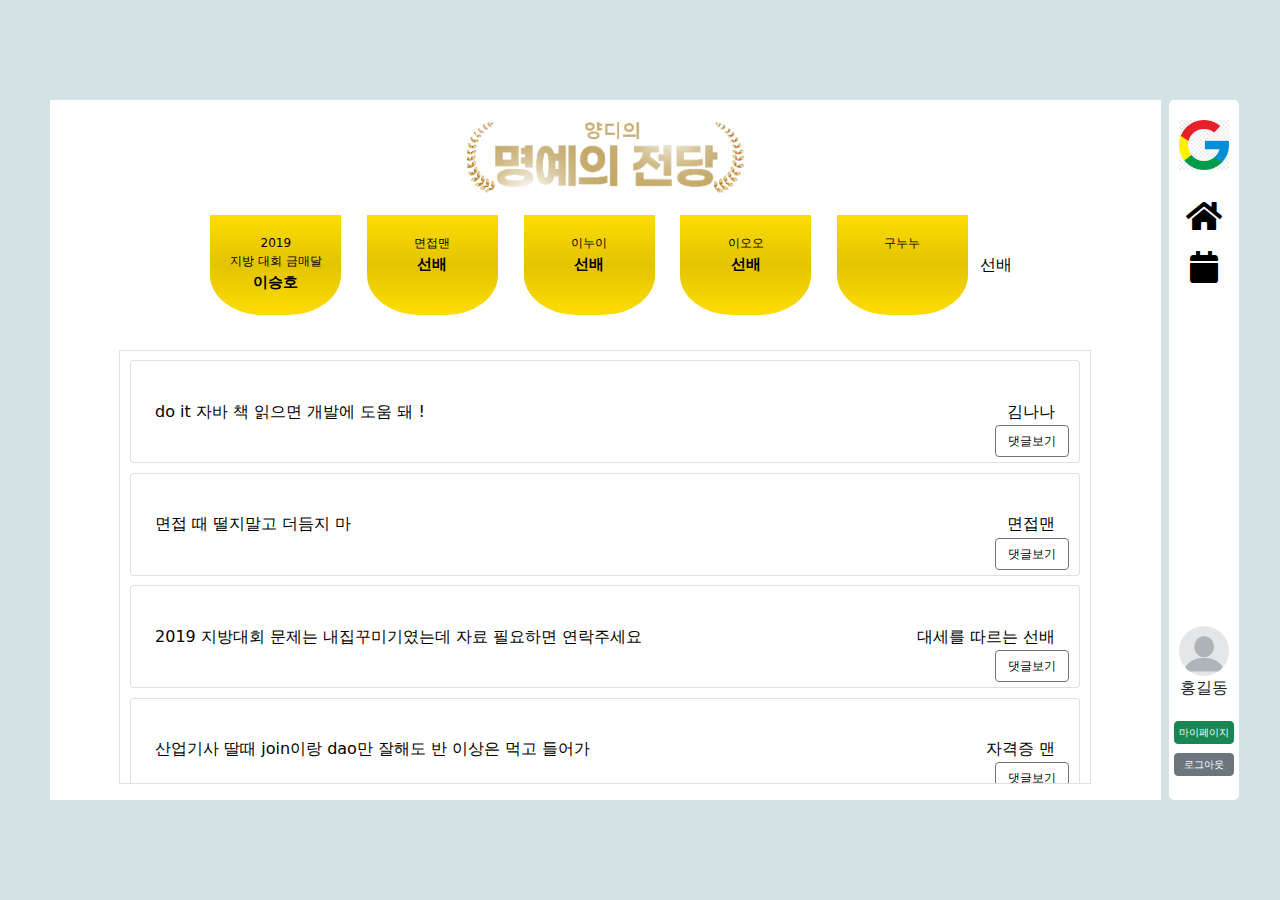
<file: view/honor.html>
<!DOCTYPE html>
<html lang="en">

<head>
    <meta charset="UTF-8">
    <meta http-equiv="X-UA-Compatible" content="IE=edge">
    <meta name="viewport" content="width=device-width, initial-scale=1.0">
    <link rel="stylesheet" href="https://use.fontawesome.com/releases/v5.2.0/css/all.css">
    <link rel="stylesheet" href="/bootstrap-5.1.3-dist/css/bootstrap.min.css">
    <link rel="stylesheet" href="/bootstrap-5.1.3-dist/css/bootstrap.css">
    <link rel="stylesheet" href="/css/style.css">
    <link rel="stylesheet" href="/css/honor.css">
    <link rel="stylesheet" href="../css/dongMod.css">
    <title>명예의 전당</title>
</head>

<body>
    <div class="container wrap-container d-flex justify-content-center align-items-center">
        <div class="view-section d-flex justify-content-between align-items-center honor-bg m-2 p-3">
            <div class="honor-title">
                <div class="honor-img d-flex justify-content-center align-items-center">
                    <img src="../image/honor_title.png" alt="honor-title">
                </div>
                <div class="old d-flex justify-content-between align-items-center">
                    <div class="gold">
                        <!-- 선배들 성함 있는 노란색 박스 -->
                        <p>
                            <span>2019</span> <br>
                            지방 대회 금매달
                        </p>
                        <span>이승호</span>
                    </div>
                    <div class="gold">
                        <p>면접맨</p>
                        <span>선배</span>
                    </div>
                    <div class="gold">
                        <p>이누이</p>
                        <span>선배</span>
                    </div>
                    <div class="gold">
                        <p>이오오</p>
                        <span>선배</span>
                    </div>
                    <div class="gold">
                        <p>구누누</p>
                    </div>
                        <span>선배</span>
                    </div>
            </div>

            <div class="honor-container honor-border">
                <div class="honor-content">
                    <div class="h-card card">
                        <div class="h-text d-flex justify-content-between">
                            <p>do it 자바 책 읽으면 개발에 도움 돼 ! </p>
                            <span>김나나</span>
                        </div>
                        <div class="chat-btn btn btn-outline-secondary">
                            <!-- 댓글 버튼 -->
                            <a href="#">댓글보기</a>
                        </div>
                        <div class="chat p-3">
                            <!-- 댓글 (default display none) -->
                            <div class="chat-content">
                                <div class="chat-box">
                                    <div class="writer">
                                        <a href="#"><img src="/semi-imgs/profile.png" alt=""></a>
                                        <span>참치</span>
                                    </div>
                                    <div class="w-chat">
                                        <p>선배...곧 따라가겠습니다</p>
                                    </div>
                                </div>
                                <div class="chat-box">
                                    <div class="writer">
                                        <a href="#"><img src="/semi-imgs/profile.png" alt=""></a>
                                        <span>누엘</span>
                                    </div>
                                    <div class="w-chat">
                                        <p>힘내세요 선배!</p>
                                    </div>
                                </div>
                                <div class="chat-box">
                                    <div class="writer">
                                        <a href="#"><img src="/semi-imgs/profile.png" alt=""></a>
                                        <span>김닝</span>
                                    </div>
                                    <div class="w-chat">
                                        <p>선배 면접 팁 알려주세요!</p>
                                    </div>
                                </div>
                                <div class="chat-box">
                                    <div class="writer">
                                        <a href="#"><img src="/semi-imgs/profile.png" alt=""></a>
                                        <span>마우스</span>
                                    </div>
                                    <div class="w-chat">
                                        <p>안녕하세요</p>
                                    </div>
                                </div>
                            </div>
                            <div class="w-chat-submit">
                                <input type="text" placeholder="댓글을 작성하세요" name="chat"> <button
                                    type="submit">작성</button>
                            </div>
                        </div>
                    </div>
                    <div class="h-card card">
                        <div class="h-text d-flex justify-content-between">
                            <p>면접 때 떨지말고 더듬지 마</p>
                            <span>면접맨</span>
                        </div>
                        <div class="chat-btn btn btn-outline-secondary">
                            <a href="#">댓글보기</a>
                        </div>
                        <div class="chat p-3">
                            <div class="writer">
                                <a href="#"><img src="/semi-imgs/profile.png" alt=""></a>
                                <span>참치</span>
                            </div>
                            <div class="w-chat">
                                <p>네! 감사합니다</p>
                            </div>
                            <div class="w-chat-submit">
                                <input type="text" placeholder="댓글을 작성하세요" name="chat">
                                <button type="submit">작성</button>
                            </div>
                        </div>
                    </div>
                    <div class="h-card card">
                        <div class="h-text d-flex justify-content-between">
                            <p>2019 지방대회 문제는 내집꾸미기였는데 자료 필요하면 연락주세요</p>
                            <span>대세를 따르는 선배</span>
                        </div>
                        <div class="chat-btn btn btn-outline-secondary">
                            <a href="#">댓글보기</a>
                        </div>
                        <div class="chat p-3">
                            <div class="writer">
                                <a href="#"><img src="/semi-imgs/profile.png" alt=""></a>
                                <span>니링</span>
                            </div>
                            <div class="w-chat">
                                <p>선배..</p>
                            </div>
                            <div class="w-chat-submit">
                                <input type="text" placeholder="댓글을 작성하세요" name="chat"> <button
                                    type="submit">작성</button>
                            </div>
                        </div>
                    </div>
                    <div class="h-card card">
                        <div class="h-text d-flex justify-content-between">
                            <p>산업기사 딸때 join이랑 dao만 잘해도 반 이상은 먹고 들어가</p>
                            <span>자격증 맨</span>
                        </div>
                        <div class="chat-btn btn btn-outline-secondary">
                            <a href="#">댓글보기</a>
                        </div>
                        <div class="chat p-3">
                            <div class="writer">
                                <a href="#"><img src="/semi-imgs/profile.png" alt=""></a>
                                <span>수험생</span>
                            </div>
                            <div class="w-chat">
                                <p>오 꿀팁 감사합니다 선배!</p>
                            </div>
                            <div class="w-chat-submit">
                                <input type="text" placeholder="댓글을 작성하세요" name="chat"> <button
                                    type="submit">작성</button>
                            </div>
                        </div>
                    </div>
                    <div class="h-card card">
                        <div class="h-text d-flex justify-content-between">
                            <p>열심히 하려무나</p>
                            <span>조선 선배</span>
                        </div>
                        <div class="chat-btn btn btn-outline-secondary">
                            <a href="#">댓글보기</a>
                        </div>
                        <div class="chat p-3">
                            <div class="writer">
                                <a href="#"><img src="/semi-imgs/profile.png" alt=""></a>
                                <span>고려 후배</span>
                            </div>
                            <div class="w-chat">
                                <p>네</p>
                            </div>
                            <div class="w-chat-submit">
                                <input type="text" placeholder="댓글을 작성하세요" name="chat"> <button
                                    type="submit">작성</button>
                            </div>
                        </div>
                    </div>
                    </div>
                </div>
            </div>

            <header>
                <div class="logo"><img src="/semi-imgs/logo.png" alt=""></div>
    
                <a href="/index.html" class="mb-3"><i class="fa fa-home fa-2x" style="color: rgb(219, 218, 218);"></i></a>
                <a href="#"><i class="fa fa-calendar fa-2x" style="color: #ddd;"></i></a>
                <div class="profile">
                    <div class="profile-img">
                        <img src="/semi-imgs/profile.png" alt="">
                    </div>
                    <p class="text-dark">홍길동</p>
                    <div class="d-flex flex-column mt-3">
                        <button class="btn btn-success text-white mb-1">마이페이지</button>
                        <button class="btn btn-secondary text-white mb-2">로그아웃</button>
                    </div>
                </div>
            </header>
        </div>
    </div>

    <script src="../js/jquery-3.6.0.min.js"></script>
    <script src="../js/honor.js"></script>
</body>

</html>
</file>
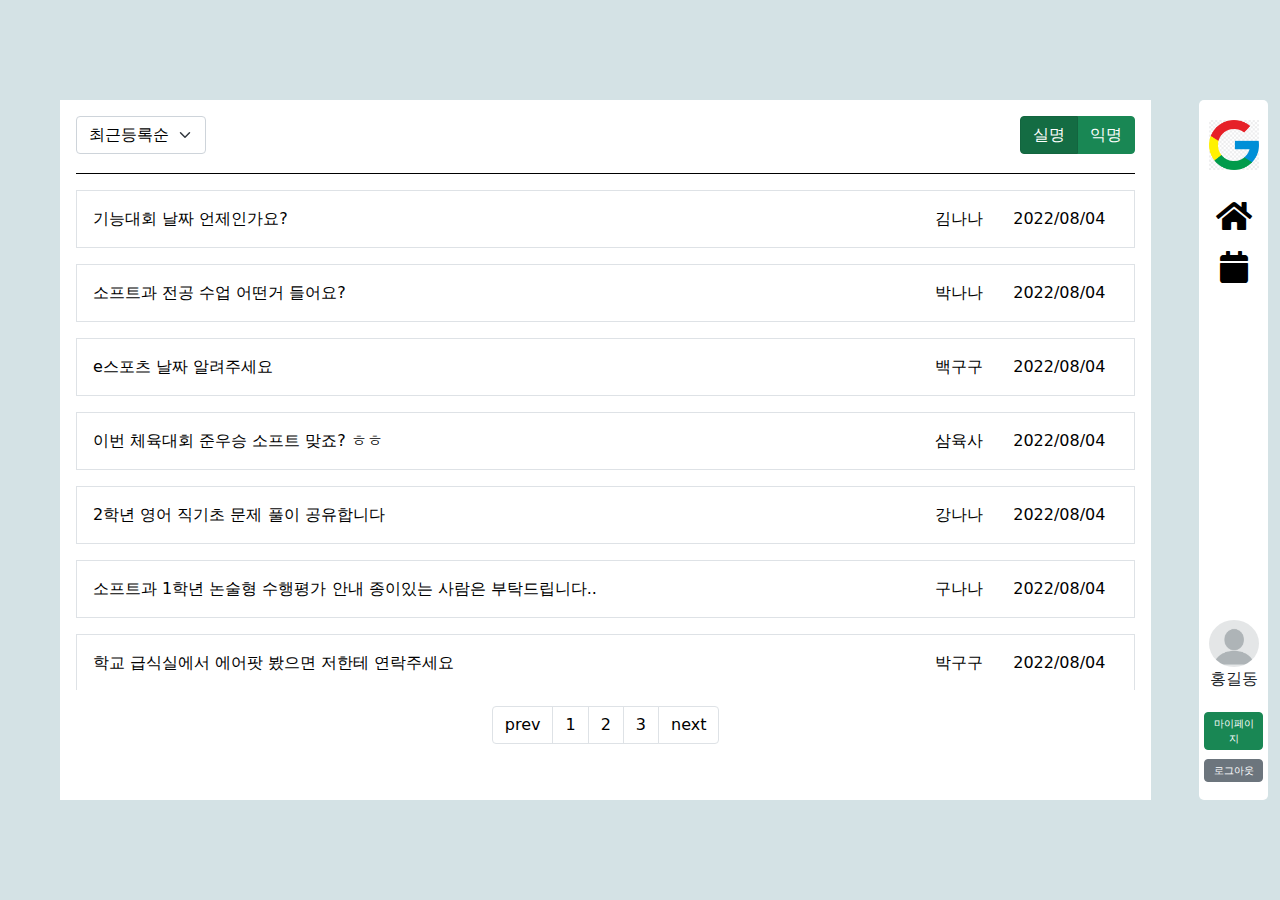
<file: view/notice_board.html>
<!-- 게시판 -->

<!DOCTYPE html>
<html lang="en">
<head>
    <meta charset="UTF-8">
    <meta http-equiv="X-UA-Compatible" content="IE=edge">
    <meta name="viewport" content="width=device-width, initial-scale=1.0">
    <link rel="stylesheet" href="https://use.fontawesome.com/releases/v5.2.0/css/all.css">
    <link rel="stylesheet" href="/bootstrap-5.1.3-dist/css/bootstrap.min.css">
    <link rel="stylesheet" href="/bootstrap-5.1.3-dist/css/bootstrap.css">
    <link rel="stylesheet" href="/css/style.css">
    <link rel="stylesheet" href="/css/notice_board.css">
    <title>소통게시판 페이지</title>
</head>
<body>
    <div class="container wrap-container d-flex justify-content-center align-items-center">
        <div class="view-section mx-5">
            <div class="board-header m-3 d-flex justify-content-between align-items-center">
                <form action="">
                    <select name="" class="form-select select-notice-type">
                        <option value="">최근등록순</option>
                        <option value="">오래된순</option>
                        <option value="">조회순</option>
                    </select>
                </form>
                <div class="la-name btn-group"> <!-- Real name, anonymous 실명, 익명 -->
                    <a href="#" class="btn btn-success active text-white" aria-current="page">실명</a>
                    <a href="#" class="btn btn-success text-white">익명</a>
                </div>
            </div>

            <div class="board m-3" style="height: 500px; overflow: auto;">
                <ul class="border p-3">
                    <li><a href="#">기능대회 날짜 언제인가요?</a></li>
                    <li>
                        <span>김나나</span>
                        <span>2022/08/04</span>
                    </li>
                </ul>
                <ul class="border p-3">
                    <li><a href="#">소프트과 전공 수업 어떤거 들어요?</a></li>
                    <li>
                        <span>박나나</span>
                        <span>2022/08/04</span>
                    </li>
                </ul>
                <ul class="border p-3">
                    <li><a href="#">e스포츠 날짜 알려주세요</a></li>
                    <li>
                        <span>백구구</span>
                        <span>2022/08/04</span>
                    </li>
                </ul>
                <ul class="border p-3">
                    <li><a href="#">이번 체육대회 준우승 소프트 맞죠? ㅎㅎ</a></li>
                    <li>
                        <span>삼육사</span>
                        <span>2022/08/04</span>
                    </li>
                </ul>
                <ul class="border p-3">
                    <li><a href="#">2학년 영어 직기초 문제 풀이 공유합니다</a></li>
                    <li>
                        <span>강나나</span>
                        <span>2022/08/04</span>
                    </li>
                </ul>
                <ul class="border p-3">
                    <li><a href="#">소프트과 1학년 논술형 수행평가 안내 종이있는 사람은 부탁드립니다..</a></li>
                    <li>
                        <span>구나나</span>
                        <span>2022/08/04</span>
                    </li>
                </ul>
                <ul class="border p-3">
                    <li><a href="#">학교 급식실에서 에어팟 봤으면 저한테 연락주세요</a></li>
                    <li>
                        <span>박구구</span>
                        <span>2022/08/04</span>
                    </li>
                </ul>
                <ul class="border p-3">
                    <li><a href="#">라온홀 오늘 운영 안한대요 다들 참고하세요</a></li>
                    <li>
                        <span>양구구</span>
                        <span>2022/08/04</span>
                    </li>
                </ul>
                <ul class="border p-3">
                    <li><a href="#">라온짐 몇시까지 운영하나요?</a></li>
                    <li>
                        <span>강나나</span>
                        <span>2022/08/04</span>
                    </li>
                </ul>
                <ul class="border p-3">
                    <li><a href="#">바이오 2학년 중에 학생회 있나요?</a></li>
                    <li>
                        <span>윤나나</span>
                        <span>2022/08/04</span>
                    </li>
                </ul>
            </div>
            <nav aria-label="Page navigation example" class="d-flex justify-content-center">
                <ul class="pagination">
                  <li class="page-item"><a class="page-link" href="#">prev</a></li>
                  <li class="page-item"><a class="page-link" href="#">1</a></li>
                  <li class="page-item"><a class="page-link" href="#">2</a></li>
                  <li class="page-item"><a class="page-link" href="#">3</a></li>
                  <li class="page-item"><a class="page-link" href="#">next</a></li>
                </ul>
              </nav>
        </div>

        <header>
            <div class="logo"><img src="/semi-imgs/logo.png" alt=""></div>

            <a href="/index.html" class="mb-3"><i class="fa fa-home fa-2x" style="color: rgb(219, 218, 218);"></i></a>
            <a href="#"><i class="fa fa-calendar fa-2x" style="color: #ddd;"></i></a>
            <div class="profile">
                <div class="profile-img">
                    <a href="#"><img src="/semi-imgs/profile.png" alt=""></a>
                </div>
                <p class="text-dark">홍길동</p>
                <div class="d-flex flex-column mt-3">
                    <button class="btn btn-success text-white mb-1">마이페이지</button>
                    <button class="btn btn-secondary text-white mb-2">로그아웃</button>
                </div>
            </div>
        </header>
    </div>
</body>
</html>
</file>
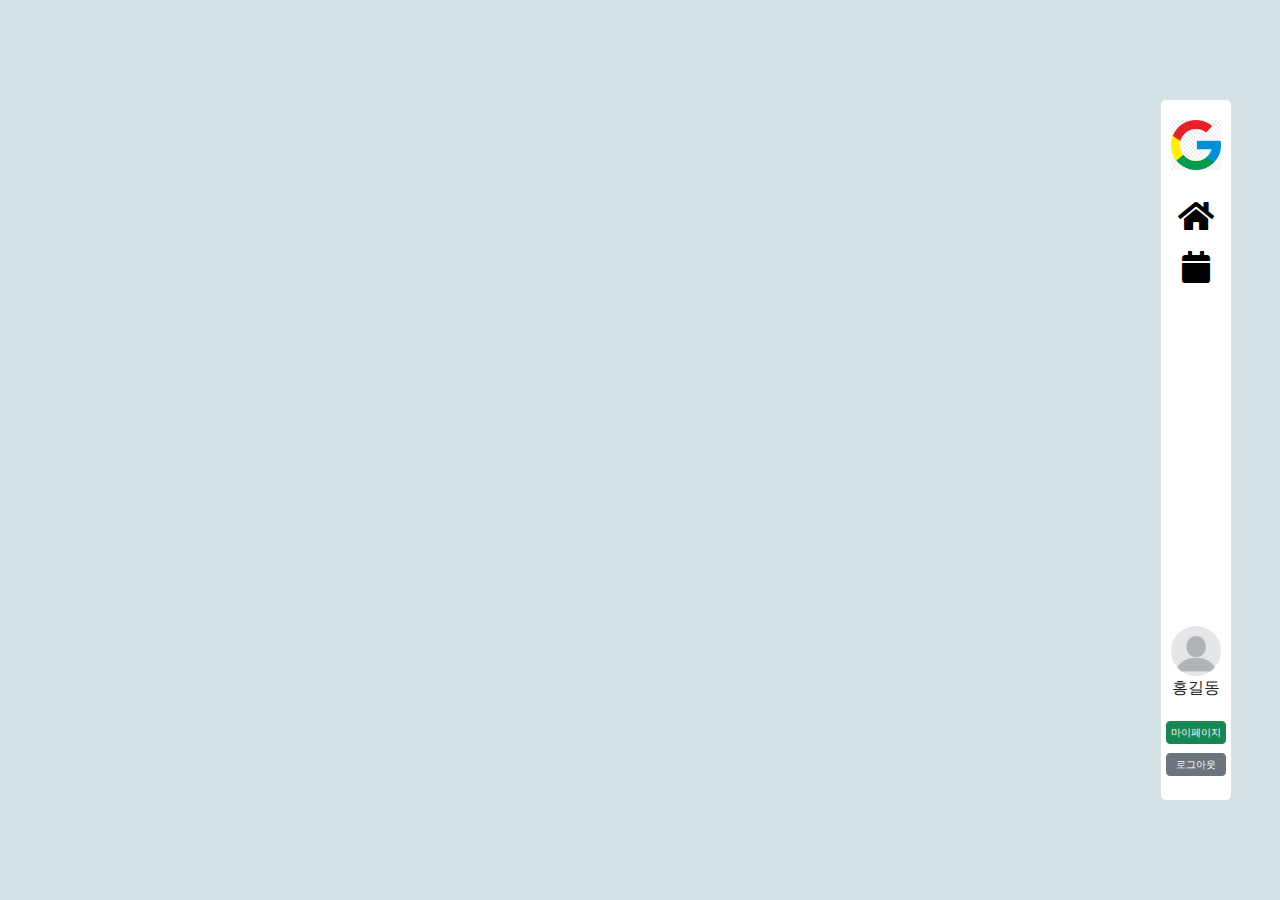
<file: view/sample.html>
<!DOCTYPE html>
<html lang="ko">

<head>
    <meta charset="UTF-8">
    <meta http-equiv="X-UA-Compatible" content="IE=edge">
    <meta name="viewport" content="width=device-width, initial-scale=1.0">
    <link href="https://cdnjs.cloudflare.com/ajax/libs/font-awesome/5.13.0/css/all.min.css" rel="stylesheet">
    <link rel="stylesheet" href="/bootstrap-5.1.3-dist/css/bootstrap.min.css">
    <link rel="stylesheet" href="/bootstrap-5.1.3-dist/css/bootstrap.css">
    <link rel="stylesheet" href="/css/style.css">
    <title>게시판</title>
</head>

<body>
    <div class="container wrap-container d-flex justify-content-center align-items-center">
        <div class="view-section">
            <!-- 뷰 메인 공통 -->
        </div>

        <!-- 사이드 메인 헤더 -->
        <header>
            <div class="logo"><img src="/semi-imgs/logo.png" alt=""></div>

            <a href="/index.html" class="mb-3"><i class="fa fa-home fa-2x" style="color: rgb(219, 218, 218);"></i></a>
            <a href="#"><i class="fa fa-calendar fa-2x" style="color: #ddd;"></i></a>
            <div class="profile">
                <div class="profile-img">
                    <img src="/semi-imgs/profile.png" alt="">
                </div>
                <p class="text-dark">홍길동</p>
                <div class="d-flex flex-column mt-3">
                    <button class="btn btn-success text-white mb-1">마이페이지</button>
                    <button class="btn btn-secondary text-white mb-2">로그아웃</button>
                </div>
            </div>
        </header>
    </div>
</body>

</html>
</file>
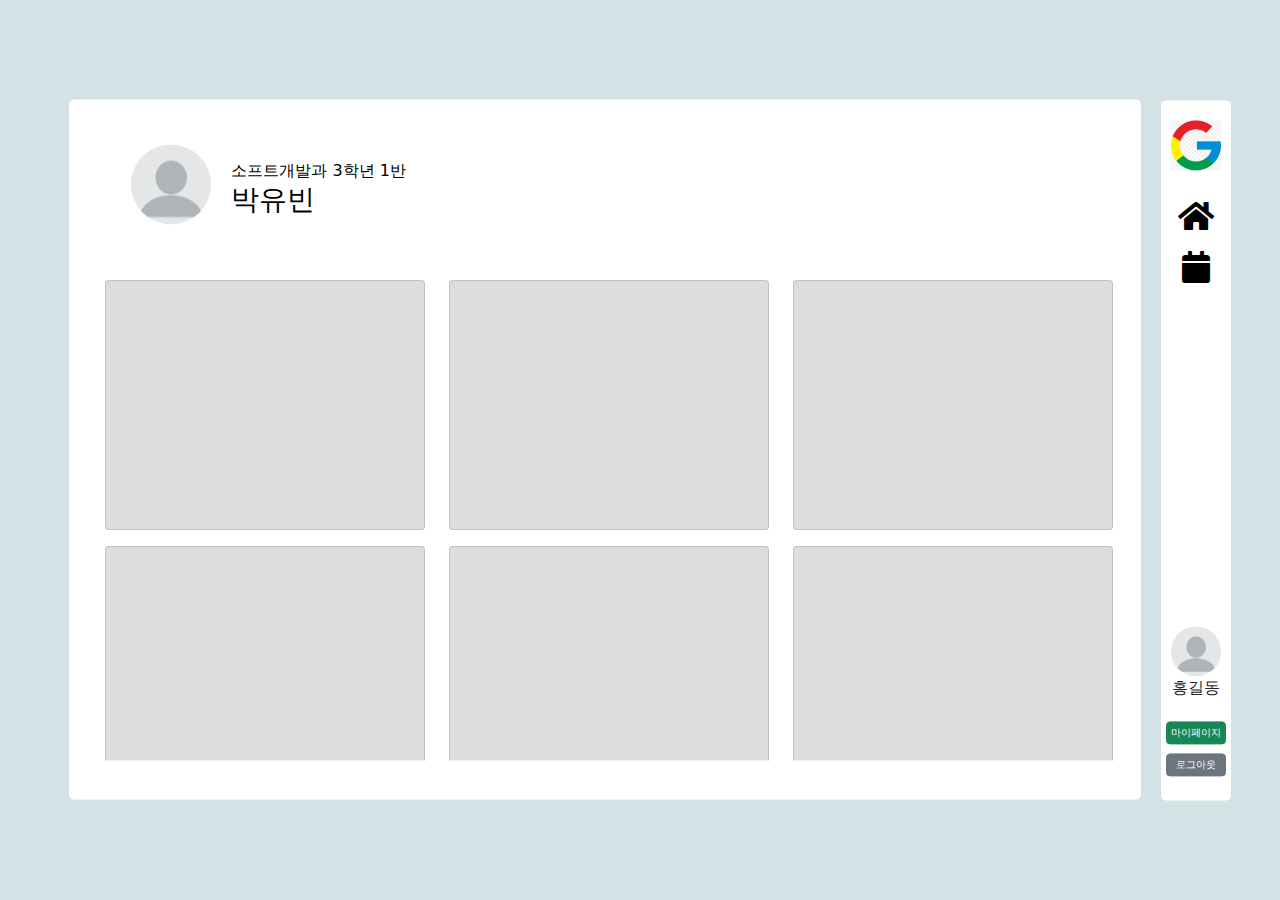
<file: view/user.html>
<!DOCTYPE html>
<html lang="ko">

<head>
    <meta charset="UTF-8">
    <meta http-equiv="X-UA-Compatible" content="IE=edge">
    <meta name="viewport" content="width=device-width, initial-scale=1.0">
    <link href="https://cdnjs.cloudflare.com/ajax/libs/font-awesome/5.13.0/css/all.min.css" rel="stylesheet">
    <link rel="stylesheet" href="/bootstrap-5.1.3-dist/css/bootstrap.min.css">
    <link rel="stylesheet" href="/bootstrap-5.1.3-dist/css/bootstrap.css">
    <link rel="stylesheet" href="/css/style.css">
    <link rel="stylesheet" href="/css/user.css">
    <link rel="stylesheet" href="/css/jiwoMod.css">
    <title>유저페이지</title>
</head>

<body>
    <div class="container wrap-container d-flex justify-content-center align-items-center">
        <!-- 뷰 메인 공통 -->
        <div class="view-section">
            <div class="background">
            <!-- 유저페이지 프로필 -->
            <div class="user-box">
                <div class="user-img">
                    <img src="/semi-imgs/profile.png" alt="">
                </div>
                <div class="user-text">
                    <p>소프트개발과 3학년 1반</p>
                    <h3>박유빈</h3>
                </div>
            </div>
            <div class="container">
                <div class="upload-group row row-cols-3">
                    <div class="card col ms-4 mb-3">
                        
                    </div>
                    <div class="card col ms-4">
                        
                    </div>
                    <div class="card col ms-4">
                        
                    </div>
                    <div class="card col ms-4">
                        
                    </div>
                    <div class="card col ms-4">
                        
                    </div>
                    <div class="card col ms-4">
                        
                    </div>
                </div>
            </div>
        </div>
        </div>

        <!-- 사이드 메인 헤더 -->
        <header>
            <div class="logo"><img src="/semi-imgs/logo.png" alt=""></div>

            <a href="/index.html" class="mb-3"><i class="fa fa-home fa-2x" style="color: rgb(219, 218, 218);"></i></a>
            <a href="#"><i class="fa fa-calendar fa-2x" style="color: #ddd;"></i></a>
            <div class="profile">
                <div class="profile-img">
                    <img src="/semi-imgs/profile.png" alt="">
                </div>
                <p class="text-dark">홍길동</p>
                <div class="d-flex flex-column mt-3">
                    <button class="btn btn-success text-white mb-1">마이페이지</button>
                    <button class="btn btn-secondary text-white mb-2">로그아웃</button>
                </div>
            </div>
        </header>
    </div>
</body>

</html>
</file>
<file: css/style.css>
* {
    margin: 0;
    padding: 0;
    box-sizing: border-box;
    text-decoration: none !important;
    list-style: none !important;
    color: #000 !important;
}


/* Util */

body {
    background-color: #d4e2e5;
}

img {
    object-fit: cover;
}

button {
    padding: 3px 4px !important;
}

p {
    margin-bottom: 0 !important;
}

.view-section {
    width: 1111px;
}


/* 고정 프로필 영역 */


/* 기본적으로 둥글게는 5px */

.wrap-container {
    position: absolute;
    top: 50%;
    left: 50%;
    transform: translate(-50%, -50%);
    max-width: 1920px !important;
}

.profile-img {
    width: 50px;
    height: 50px;
    border-radius: 50%;
    overflow: hidden;
}

.profile-img img {
    width: 100%;
    height: 100%;
}

.profile {
    position: absolute;
    bottom: 10px;
    display: flex;
    justify-content: center;
    flex-direction: column;
    align-items: center;
    border-radius: 5px;
    height: 170px;
}

.profile button {
    margin: 5px;
    font-size: 10px;
}

.profile-small-img {
    width: 30px;
    height: 30px;
    border-radius: 50%;
    overflow: hidden;
}

.profile-small-img img {
    width: 100%;
    height: 100%;
}


/* 작품실 */

.projects {
    display: grid;
    grid-template-columns: repeat(5, 1fr);
    gap: 10px;
    overflow: hidden;
    width: 100%;
}

.project-select {
    position: absolute;
    top: -52px;
    z-index: 10;
}

.best-group {
    width: 1111px;
    height: 300px;
}

.best-group .card {
    height: 250px
}

.best-group .card img {
    width: 150px;
    height: 100px;
}

.notice-item {
    height: 150px !important;
}

.notice-subitem {
    height: 100%;
}

.notice-group {
    height: 300px;
    overflow: auto;
    overflow-x: hidden;
}
/* header 영역 */

header {
    position: relative;
    padding-top: 20px;
    display: flex;
    align-items: center;
    flex-direction: column;
    background-color: #fff;
    width: 70px;
    height: 700px;
    border-radius: 5px;
}

.logo {
    width: 50px;
    height: 50px;
    margin-bottom: 30px;
}

.logo img {
    width: 100%;
    height: 100%;
}

.more-people {
    color: rgb(181, 181, 181) !important;
    font-size: 20px;
    margin-top: 5px;
    font-weight: bold;
}

.project-write-type {
    background-color: rgb(153, 166, 165);
    width: 60px;
    text-align: center;
    font-size: 14px;
    color: #fff !important;
    margin: 5px 0;
}


/* 파트2 */

.banner {
    width: 100%;
    height: 80px;
}

.banner a {
    display: block;
    width: 100%;
    height: 100%;
}

.banner a img {
    width: 100%;
    height: 100%;
    border-radius: 5px;
}

.form-control {
    width: 60% !important;
    margin: 0 auto !important;
}

/* .row .col {
    width: 100%;
    height: 300px !important;
} */

.notice .card,
.best .card,
.project .card,
.lunch .card {
    height: 100%;
}

.project ul,
.notice ul {
    display: flex;
    align-items: center;
    justify-content: space-between;
    padding: 0 1.2rem !important;
}

.ipHeader input{
    width: 500px;
    border: 1px solid #000;
    border-radius: 5px;
}

/* 유저페이지 */
.view-section {
    position: relative;
}

.user-box {
    position: absolute;
    width: 400px;
    height: 250px;
    display: flex;
    bottom: 100px;
}

.user-img img{
    width: 100px;
    height: 100px;
    border-radius: 50%;
}

.user-text {
    padding: 20px;
}

/* 유저페이지 업로드 */
.upload-group {
    width: 100%;
    position: absolute;
    overflow: auto;
    height: 500px;
    padding-top: 20px;
    top: -200px;

}

.upload-group .card {
    width: 320px;
    height: 250px;
}

/* index.html 게시판, 명예의 전당, 작품실, 급식  */
.row .card {
    overflow: hidden;
    /* height: ; */
}


/* 작품실 */
.proj-group {
    display: flex;
}

.proj-box {
    width: 150px;
    height: 200px;
    border: 1px solid;
    margin: 13px;
}

/* 급식 */
.lunch-group {
    padding-top: 10px;
    display: flex;
    padding-top: 55px;
}

.lunch ul {
    padding-left: 1rem;
}

.lunch-menu {
    width: 200px;
    overflow: auto;
    height: 130px;
}

.lunch-img {
    padding-left: 10px;
}

.bh{
    height: 300px;
}
</file>
<file: css/honor.css>
.view-section{
    height: 700px;
    flex-direction: column;
}

/* 명예의 전당 헤더 */
.honor-title img{
    width: 400px; height: 80px;
    object-fit: contain;
}

.honor-img{
    margin-bottom: 2.1em;
}

.gold{
    background: linear-gradient(#ffdc02, #e2c401, #ffdc02);
    padding: 1.2em;
    margin: 0 .8em;
    border-bottom-left-radius: 40%;
    border-bottom-right-radius: 40%;
    text-align: center;
    width: 131px; height: 100px;
}

.gold p{
    font-size: 12px;
}

.gold>span{
    font-size: 15px;
    font-weight: bold;
}

/* 명예의 전당 내용 */

.honor-container{
    width: 90%; height: 65%;
    overflow: auto;
}

.h-card{
    padding: 2.1rem 6rem;
    /* margin:  .8em 0; */
    position: relative;
    justify-content: space-evenly;
    transition: all .2s;
}

.h-card p{
    display: inline-block;
}


/* 채팅 */
.h-card .chat-btn{
    position: absolute;
    bottom: 5px; right: 10px;
}

.chat{
    flex-direction: column;
    display: none;
    border-top: 1px solid #000;
    margin-top: 20px;
}

.chat img{
    width: 40px; height: 40px;
    border-radius: 50%;
}

.chat .writer{
    margin-bottom: 1.2em;
}

.chat .w-chat{
    margin: 1.2em .8em;
}

.w-chat-submit{
    margin-top: 3em;
}

.chat input{
    width: 90%;
    border: .7px solid #ddd;
    padding: .4em 1.2em;
}

.w-chat-submit>button{
    border: 1px solid rgb(103, 103, 103);
    padding: .4em .8em !important;
    background-color: #fff;
    border-radius: 20px;
}

.w-chat-submit>button:hover{
    background-color: rgb(226, 226, 226);
}
</file>
<file: css/dongMod.css>
.img-container .slide-img a{
    border: 2px solid #000;
    border-right: none;
}

.img-container .slide-img a:last-child{
    border-right: 2px solid #000;
}

.honor-bg{
    background-color: #fff;
}

.honor-title .honor-img{
    margin-bottom: 1.2rem;
}

.honor-border{
    border: 1px solid rgba(0, 0, 0, 0.125);
    padding: 0 .6em;
    /* border-radius: 5px; */
}

.h-card{
    margin: .6em 0;
}


.chat-btn{
    font-size: 12px;
}

.chat-btn:hover{
    background-color: rgb(226, 226, 226);
}

.honor-container .h-card{
    padding: 2.4rem 1.5rem;
}




.h-text{
    width: 100%;
}
</file>
<file: css/notice_board.css>
.view-section{
    height: 700px;
    background-color: #fff;
}

.board-header{  /* 버튼 있는 얘들 */
    border-bottom: 1px solid #000;
    padding-bottom: 1.2em;
}

.board ul{
    display: flex;
    justify-content: space-between;
    align-items: center;
}

.board ul li span{
    padding: 0 .8em;
}
</file>
<file: css/user.css>
/* 유저페이지 */
.view-section {
    position: relative;
}


.user-box {
    position: absolute;
    width: 400px;
    height: 250px;
    display: flex;
    bottom: 100px;
}

.user-img img{
    width: 100px;
    height: 100px;
    border-radius: 50%;
}

.user-text {
    padding: 20px;
}

/* 유저페이지 업로드 */
.upload-group {
    width: 100%; 
    position: absolute;
    overflow: auto;
    height: 500px;
    padding-top: 20px;
    top: -200px;

}

.upload-group .card {
    width: 320px;
    height: 250px;
}
</file>
<file: css/jiwoMod.css>
.background {
    margin: 1.2em 1.2em 0;
    height: 700px;
    padding: 0.8em;
    background-color: #fff;
    border-radius: 5px;
    margin-bottom: 20px;
}

.background .card {
    background-color: #ddd;
}

.background .user-box {
    padding-bottom: 580px;
}

.background .user-img {
    padding-left: 50px;
    padding-top: 5px;
}

.background .user-img img {
    width: 80px;
    height: 80px;
}

.background .user-text {
    padding-left: 20px;
}


.background .upload-group {
    margin-top: 380px;
}

/* ----------------------------------------- */

.my-project2 .my-contents {
    height: 250px;
    /* overflow: auto; */
    border: 1px solid #fff;
}

.my-project2 .chat-content{
    width: 100%; height: 150px;
    overflow: auto;
    border: 1px solid #ddd;
}

.mpR-box a{
    padding-top: 0;
}

.my-project2 .my-contents {
    border-bottom: solid 1px #ddd;
}

.my-project2 .comment {
    margin-top: 20px;
}

.my-project2 .comment-box {
    border-bottom: solid 1px #ddd;
}

.my-project2 .title {
    padding-left: 20px;
}
</file>
